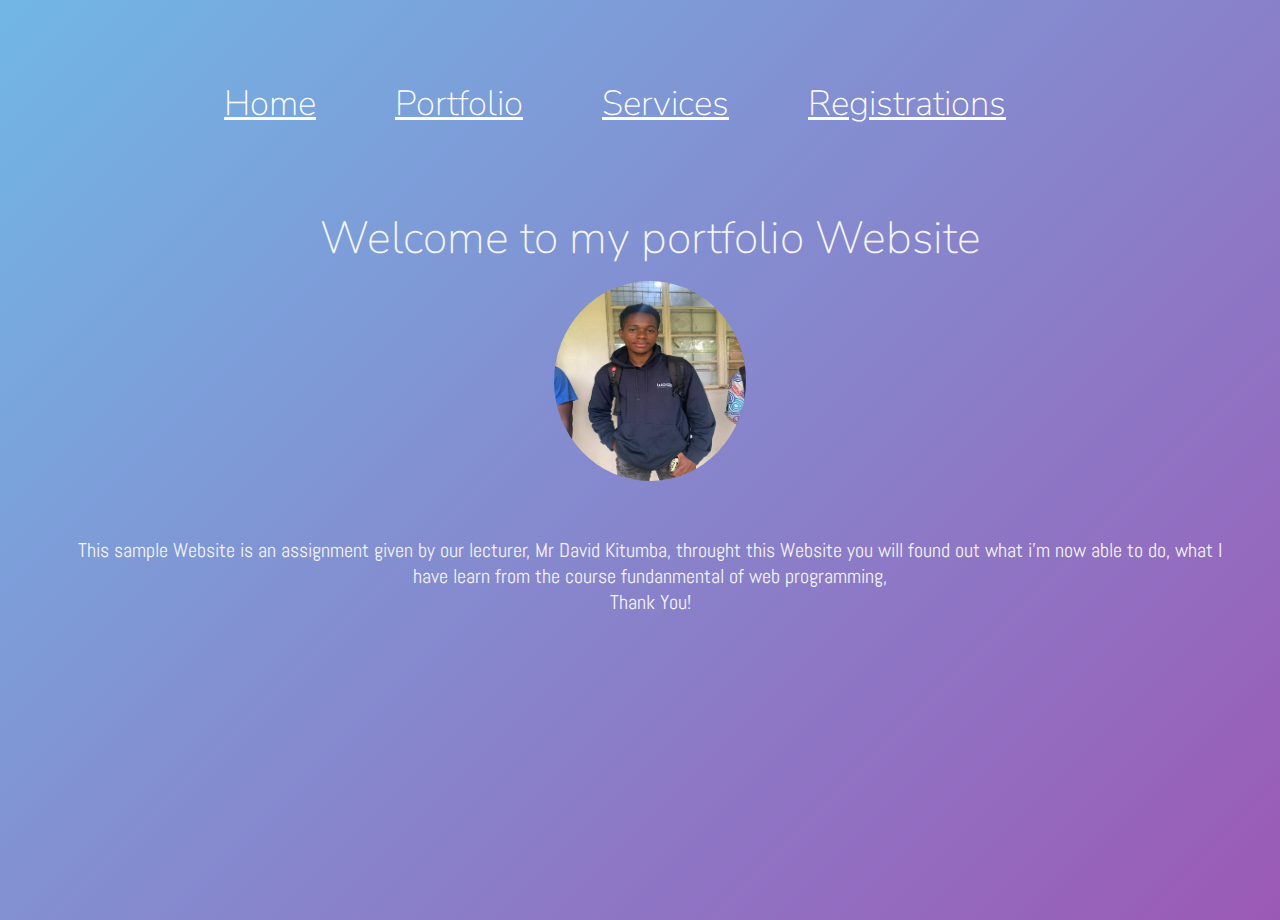
<file: index.html>
<!DOCTYPE html>
    <head>
        <meta charset="utf-8">
        <meta http-equiv="X-UA-Compatible" content="IE=edge">
        <title>first page</title>
        <meta name="description" content="">
        <meta name="viewport" content="width=device-width, initial-scale=1">
        <link rel="stylesheet" href="style.css">
    </head>
    <body>
        <div class="full-page">
            <div class="navbar">
                <nav>
                    <ul>
                        <li><a href="index.html">Home</a></li>
                        <li><a href="portfolio.html">Portfolio</a></li>
                        <li><a href="service.html"> Services</a></li>
                        <li><a href="registration.html">Registrations</a></li>
                  </ul>
                </nav>
            </div>
        
            
                <div class="large">
                    <h1>Welcome to my portfolio Website</h1>
                    <img src="pics1.jpg" alt="myself" width="50" height="200" class="imig">
                    <p > This sample Website is an assignment given by our lecturer, Mr David Kitumba, throught this Website you will found out what i'm now able to do, what I have learn from the course fundanmental of web programming,<br> Thank You!<br></p>
                
               
            </div>
        </div>
        
        <script src="" async defer></script>
    </body>
</html>
</file>
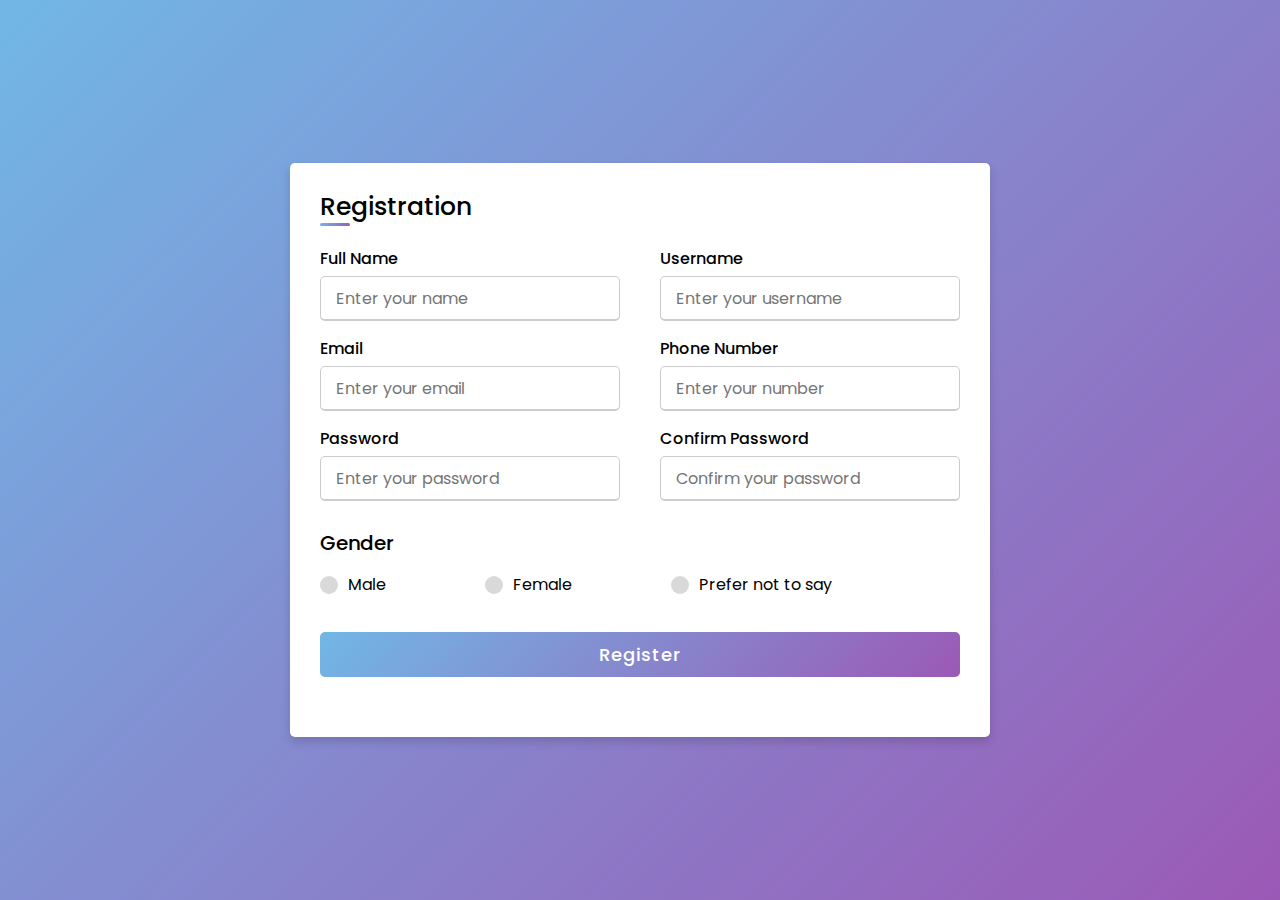
<file: registration.html>
<!DOCTYPE html>
<!-- Created By CodingLab - www.codinglabweb.com -->
<html lang="en" dir="ltr">
  <head>
    <meta charset="UTF-8">
    <!---<title> Responsive Registration Form | CodingLab </title>--->
    <link rel="stylesheet" href="registration.css">
     <meta name="viewport" content="width=device-width, initial-scale=1.0">
   </head>
<body>
  <div class="container">
    <div class="title">Registration</div>
    <div class="content">
      <form action="#">
        <div class="user-details">
          <div class="input-box">
            <span class="details">Full Name</span>
            <input type="text" placeholder="Enter your name" required>
          </div>
          <div class="input-box">
            <span class="details">Username</span>
            <input type="text" placeholder="Enter your username" required>
          </div>
          <div class="input-box">
            <span class="details">Email</span>
            <input type="text" placeholder="Enter your email" required>
          </div>
          <div class="input-box">
            <span class="details">Phone Number</span>
            <input type="text" placeholder="Enter your number" required>
          </div>
          <div class="input-box">
            <span class="details">Password</span>
            <input type="text" placeholder="Enter your password" required>
          </div>
          <div class="input-box">
            <span class="details">Confirm Password</span>
            <input type="text" placeholder="Confirm your password" required>
          </div>
        </div>
        <div class="gender-details">
          <input type="radio" name="gender" id="dot-1">
          <input type="radio" name="gender" id="dot-2">
          <input type="radio" name="gender" id="dot-3">
          <span class="gender-title">Gender</span>
          <div class="category">
            <label for="dot-1">
            <span class="dot one"></span>
            <span class="gender">Male</span>
          </label>
          <label for="dot-2">
            <span class="dot two"></span>
            <span class="gender">Female</span>
          </label>
          <label for="dot-3">
            <span class="dot three"></span>
            <span class="gender">Prefer not to say</span>
            </label>
          </div>
        </div>
        <div class="button">
          <input type="submit" value="Register">
        </div>
      </form>
    </div>
  </div>

</body>
</html>
</file>
<file: style.css>
@import url('https://fonts.googleapis.com/css2?family=M+PLUS+1:wght@100&family=Nunito:wght@200&family=Poppins:wght@100;200&display=swap');
@import url('https://fonts.googleapis.com/css2?family=Poppins:wght@200;300;400;500;600;700&display=swap');
@import url('https://fonts.googleapis.com/css2?family=Abel&family=M+PLUS+1:wght@100&family=Nunito:wght@200&family=Poppins:wght@100;200&display=swap');
body{
    height: 100vh;
    
    display: flex;
    padding: 10px;
    background: linear-gradient(135deg, #71b7e6, #9b59b6);
  }
  *{
    margin: 0;
    padding: 0;
    box-sizing: boarder-box;
    color:white;
    
    
  }
  .full-page{
    height: 100%;
    width: 100%;
    background-position: center;
    background-size: cover;
    position: absolute;
    background-color:linear-gradient(135deg, #71b7e6, #9b59b6);
  }

  .navbar{
    color: thistle;
    display: flex;
    align-items: center;
    padding: 70px;
    padding-left: 25px;
    padding-right: 25px;
    padding: top 15px;
    font-style: normal;
    font-family: Nunito,sans-serif;
    font-size: 35px;
    font-weight: lighter;
  }
  nav {
    flex: 1;
    text-align: center;
  }
  nav ul{
    display: inline-block;
    list-style: none;
  }
  nav ul li{
    display: inline-block;
    margin-right: 70px;
  }
  nav il li a{
  text-decoration: none;
   font-size: 20px;
   color: white;
  }
 
  
  .large{
    text-align: center,justify;
    color: yellow;

  }
  h1,h3 {
    text-align: center;
    color: whitesmoke;
    text-align: center;
    font-family: Nunito, sans-serif;
    font-style: normal;
    font-weight: 100;
    font-size: 45px;
    padding:3mm;
  }
  p
  {
    text-align: center;
    color: whitesmoke;
    padding: 15mm;
    font-family: Abel, sans-serif;
    font-style: 30mm;
    font-weight: 100;
    font-size: 20px;
  
  }
  img{
    border-radius: 50%;
    display: block;
    margin-left: auto;
    margin-right: auto;
    width: 15%;
  }
  
  div.gallery {
    margin: 5px;
    border: 1px solid #ccc;
    float: left;
    width: 180px;
    padding: 0mm;
  }
  
  div.gallery:hover {
    border: 1px solid #777;
  }
  
  div.gallery img {
    width: 100%;
    height: auto;
    border-radius: 0%;

  }
  
  div.desc {
    padding: 15px;
    text-align: center;
  }
  video{  
    display: block;
    margin-left: auto;
    margin-right: auto;

  }
</file>
<file: registration.css>
@import url('https://fonts.googleapis.com/css2?family=Poppins:wght@200;300;400;500;600;700&display=swap');
*{
  margin: 0;
  padding: 0;
  box-sizing: border-box;
  font-family: 'Poppins',sans-serif;
}
body{
  height: 100vh;
  display: flex;
  justify-content: center;
  align-items: center;
  padding: 10px;
  background: linear-gradient(135deg, #71b7e6, #9b59b6);
}
.container{
  max-width: 700px;
  width: 100%;
  background-color: #fff;
  padding: 25px 30px;
  border-radius: 5px;
  box-shadow: 0 5px 10px rgba(0,0,0,0.15);
}
.container .title{
  font-size: 25px;
  font-weight: 500;
  position: relative;
}
.container .title::before{
  content: "";
  position: absolute;
  left: 0;
  bottom: 0;
  height: 3px;
  width: 30px;
  border-radius: 5px;
  background: linear-gradient(135deg, #71b7e6, #9b59b6);
}
.content form .user-details{
  display: flex;
  flex-wrap: wrap;
  justify-content: space-between;
  margin: 20px 0 12px 0;
}
form .user-details .input-box{
  margin-bottom: 15px;
  width: calc(100% / 2 - 20px);
}
form .input-box span.details{
  display: block;
  font-weight: 500;
  margin-bottom: 5px;
}
.user-details .input-box input{
  height: 45px;
  width: 100%;
  outline: none;
  font-size: 16px;
  border-radius: 5px;
  padding-left: 15px;
  border: 1px solid #ccc;
  border-bottom-width: 2px;
  transition: all 0.3s ease;
}
.user-details .input-box input:focus,
.user-details .input-box input:valid{
  border-color: #9b59b6;
}
 form .gender-details .gender-title{
  font-size: 20px;
  font-weight: 500;
 }
 form .category{
   display: flex;
   width: 80%;
   margin: 14px 0 ;
   justify-content: space-between;
 }
 form .category label{
   display: flex;
   align-items: center;
   cursor: pointer;
 }
 form .category label .dot{
  height: 18px;
  width: 18px;
  border-radius: 50%;
  margin-right: 10px;
  background: #d9d9d9;
  border: 5px solid transparent;
  transition: all 0.3s ease;
}
 #dot-1:checked ~ .category label .one,
 #dot-2:checked ~ .category label .two,
 #dot-3:checked ~ .category label .three{
   background: #9b59b6;
   border-color: #d9d9d9;
 }
 form input[type="radio"]{
   display: none;
 }
 form .button{
   height: 45px;
   margin: 35px 0
 }
 form .button input{
   height: 100%;
   width: 100%;
   border-radius: 5px;
   border: none;
   color: #fff;
   font-size: 18px;
   font-weight: 500;
   letter-spacing: 1px;
   cursor: pointer;
   transition: all 0.3s ease;
   background: linear-gradient(135deg, #71b7e6, #9b59b6);
 }
 form .button input:hover{
  /* transform: scale(0.99); */
  background: linear-gradient(-135deg, #71b7e6, #9b59b6);
  }
 @media(max-width: 584px){
 .container{
  max-width: 100%;
}
form .user-details .input-box{
    margin-bottom: 15px;
    width: 100%;
  }
  form .category{
    width: 100%;
  }
  .content form .user-details{
    max-height: 300px;
    overflow-y: scroll;
  }
  .user-details::-webkit-scrollbar{
    width: 5px;
  }
  }
  @media(max-width: 459px){
  .container .content .category{
    flex-direction: column;
  }
}
</file>
